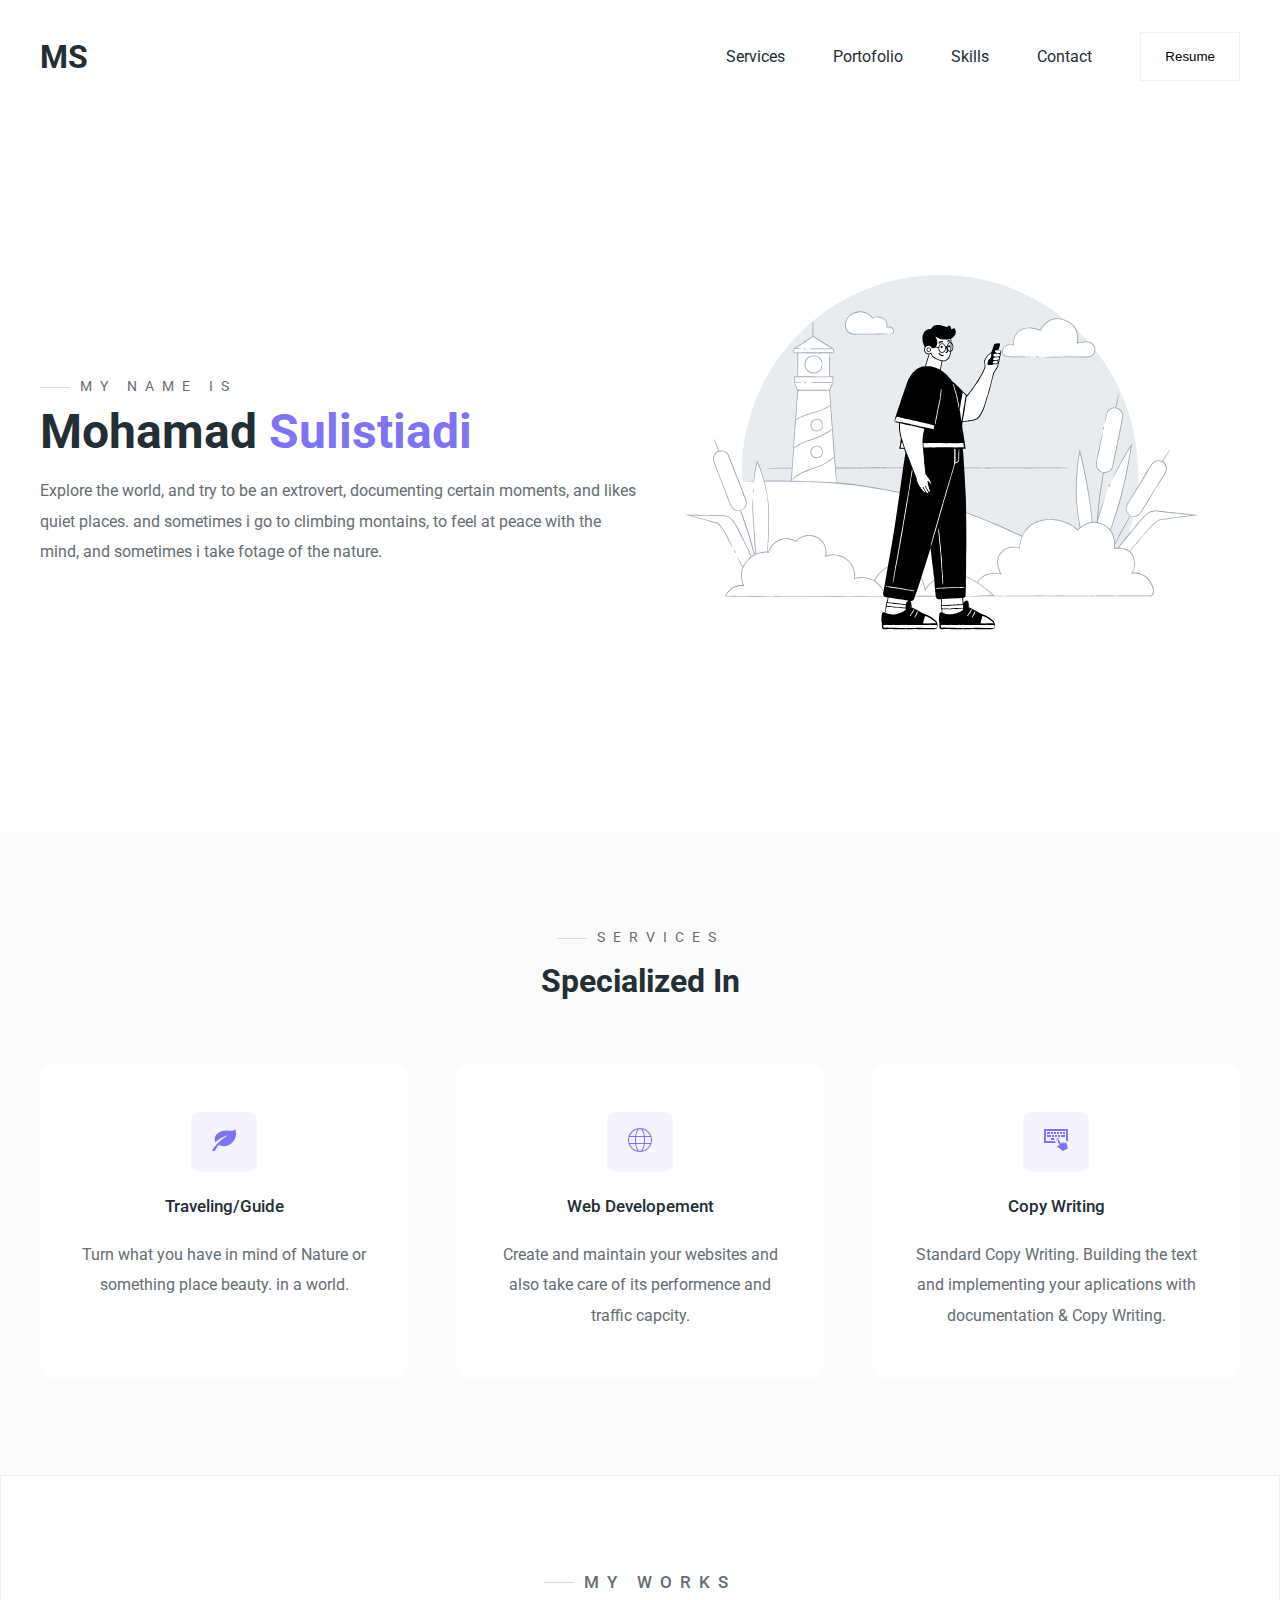
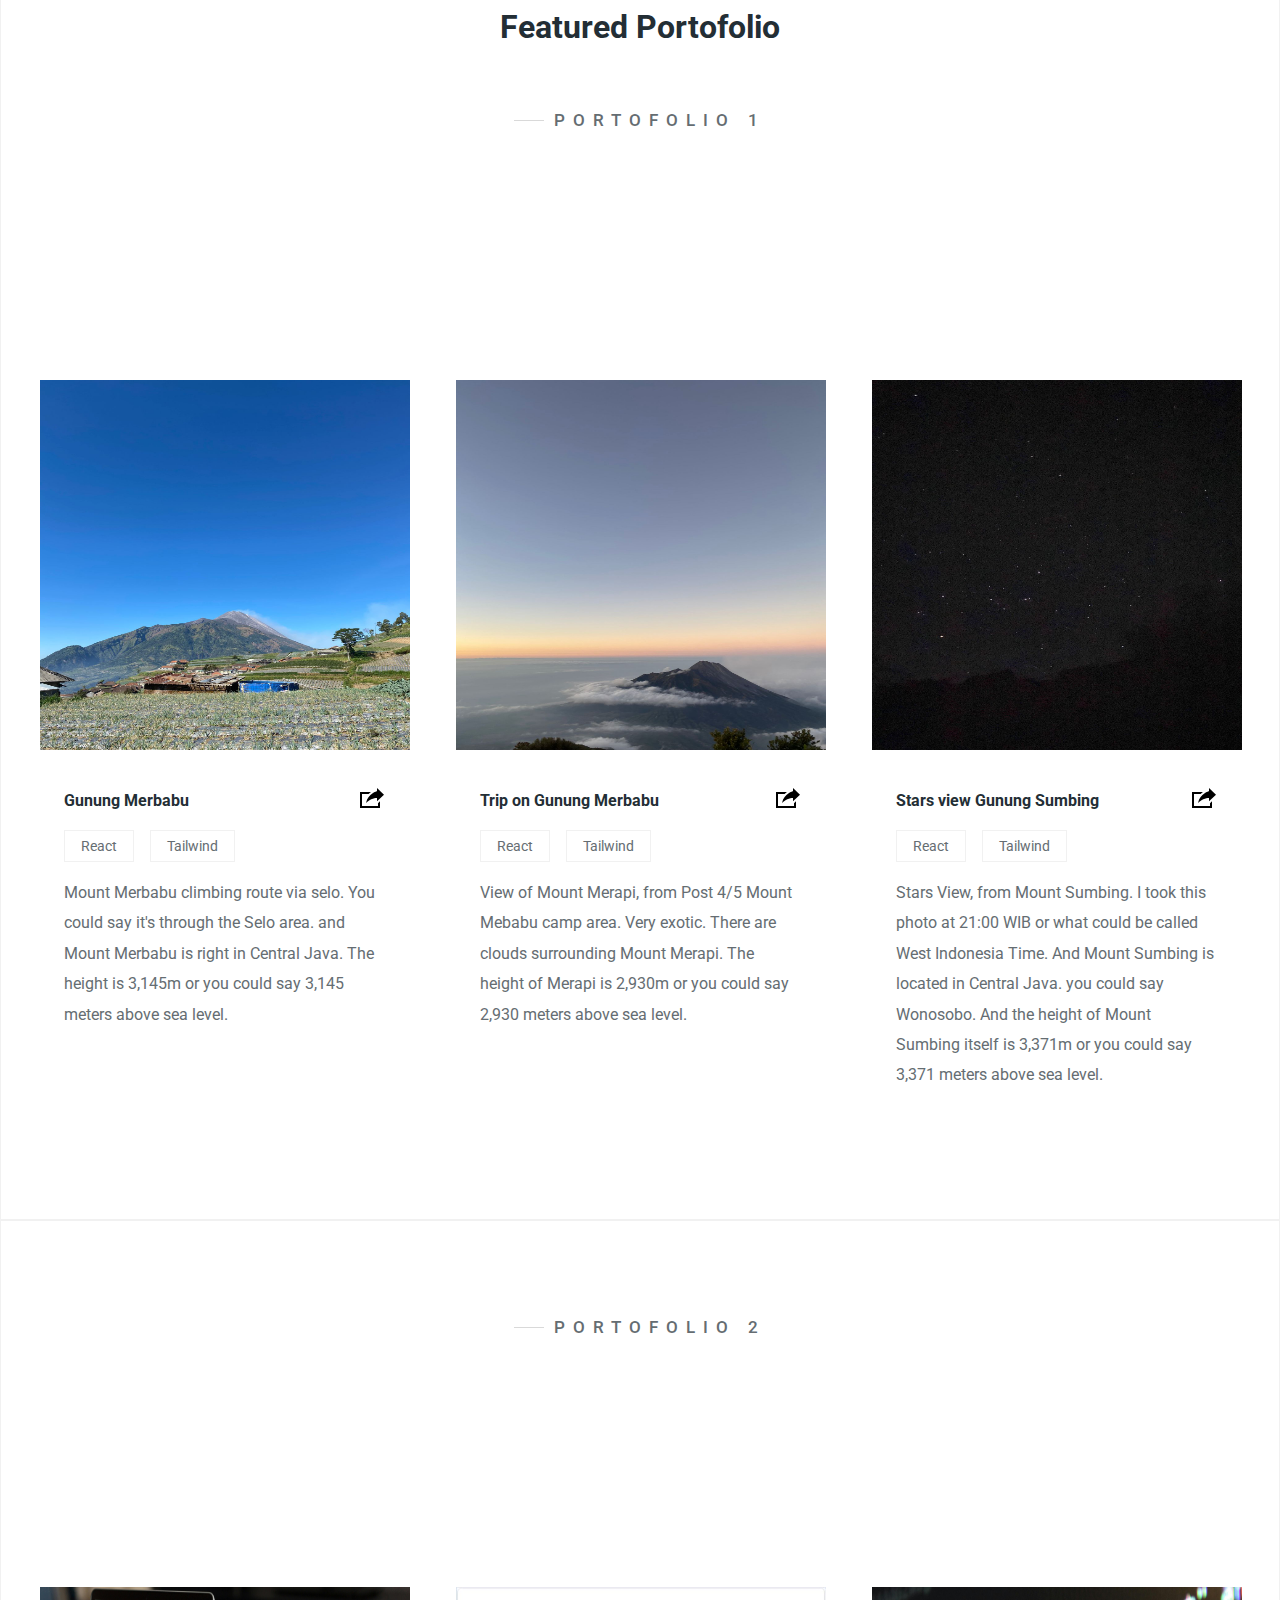
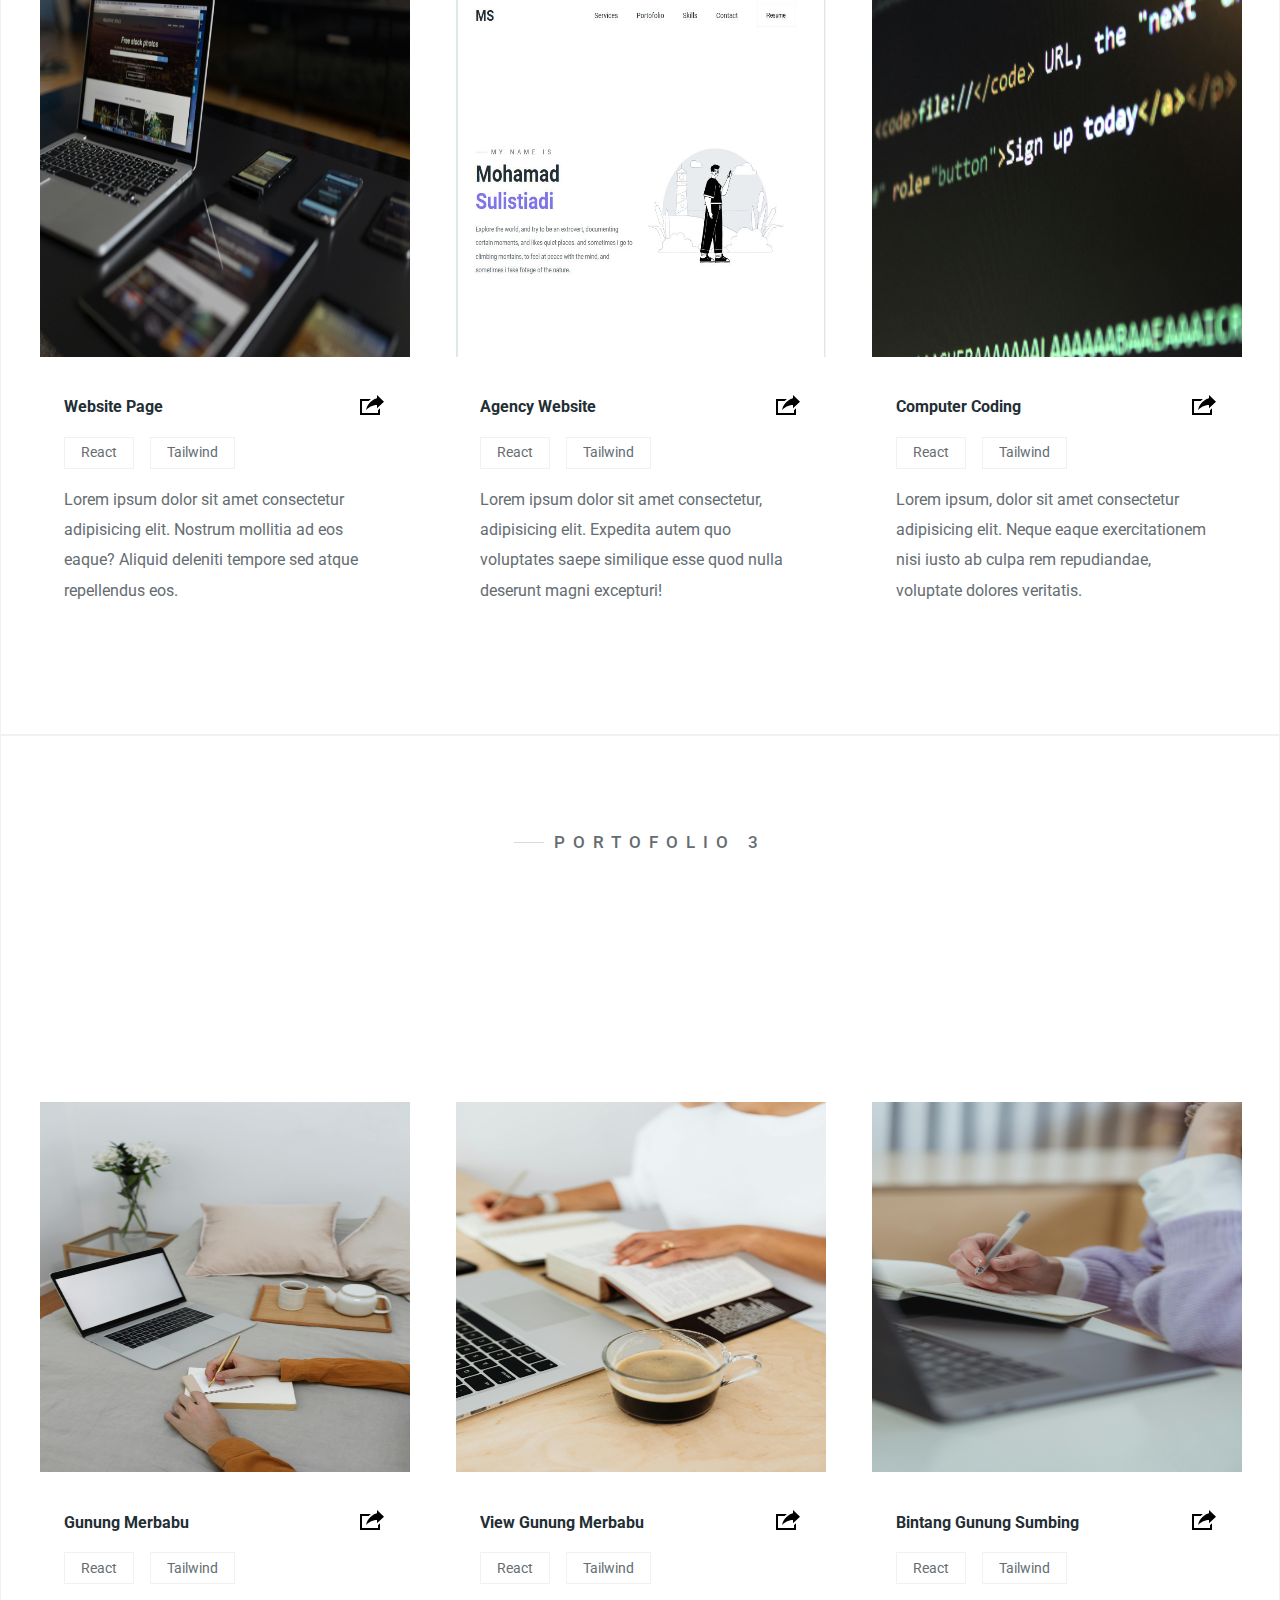
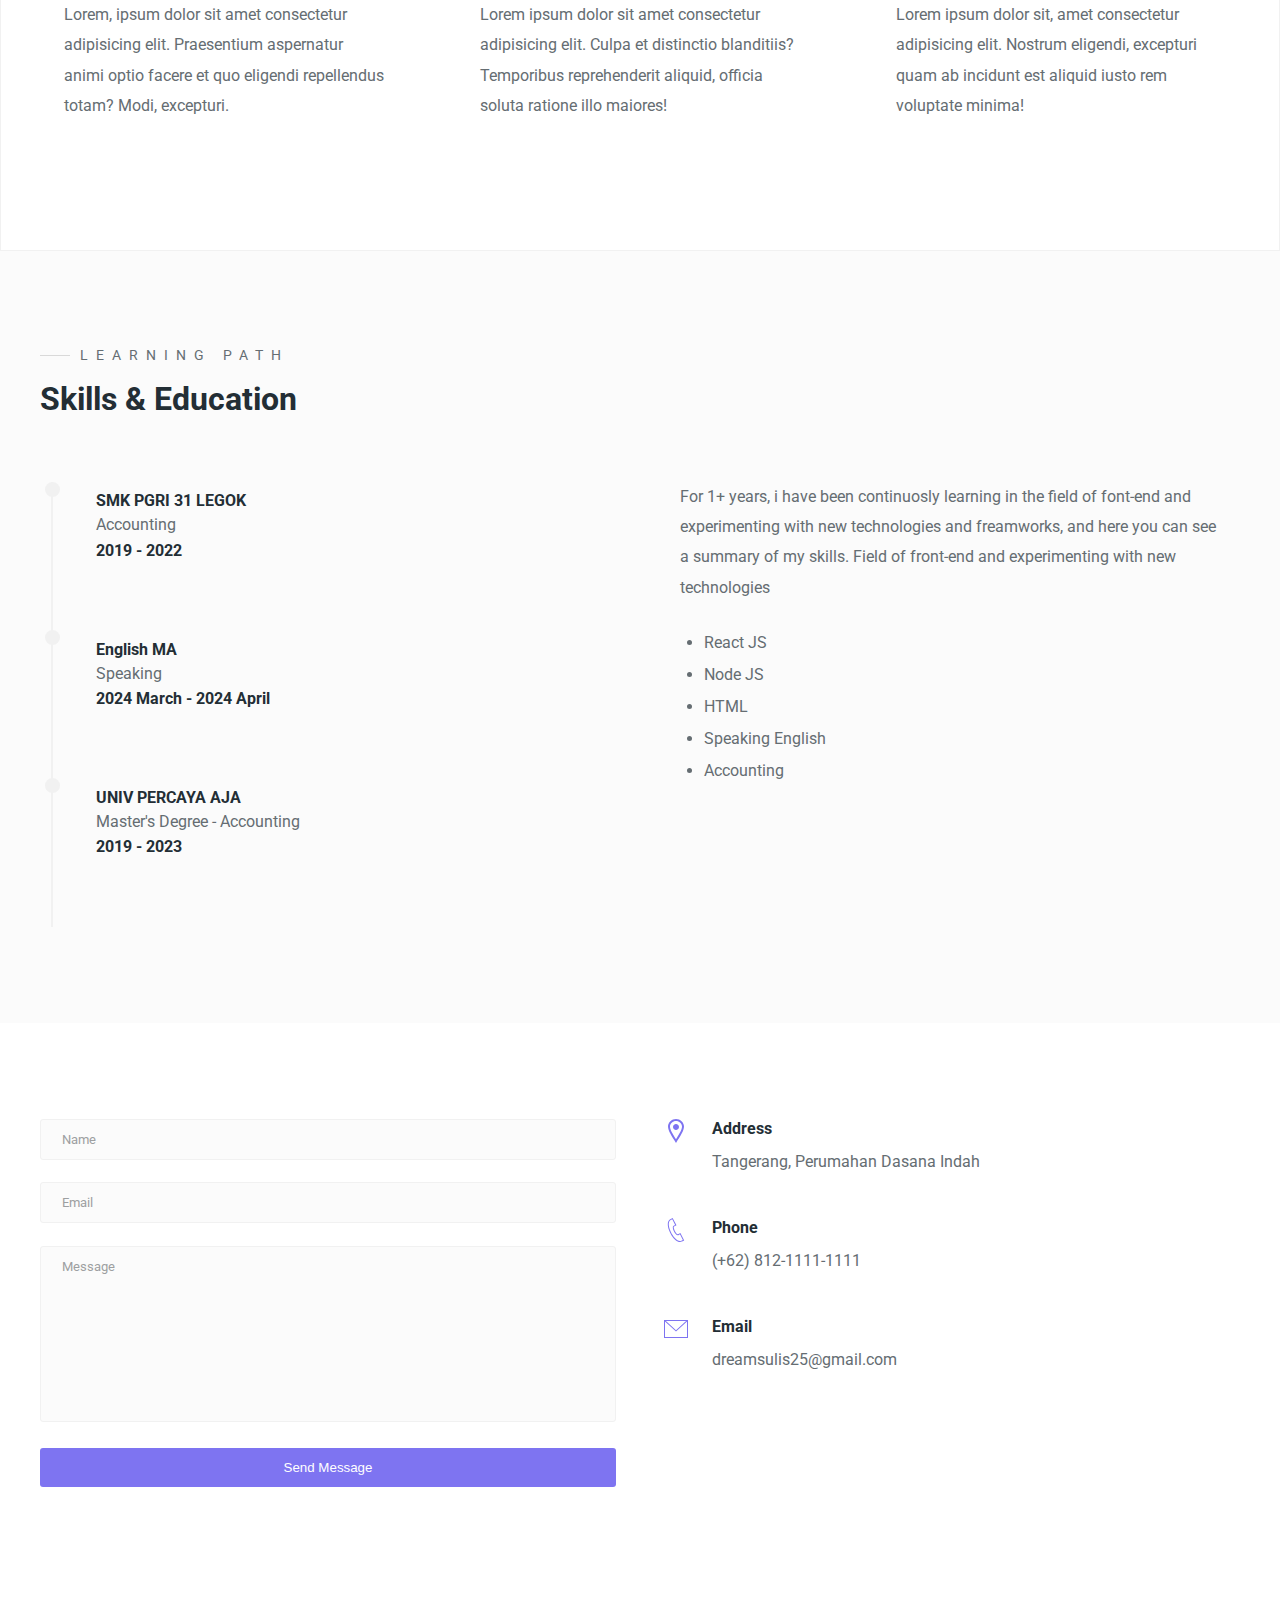
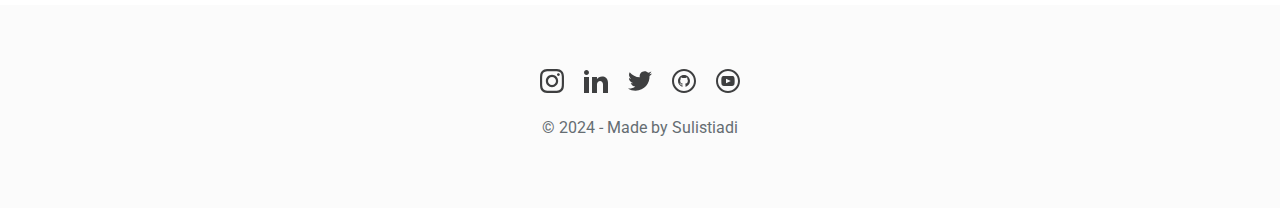
<file: index.html>
<!DOCTYPE html>
<html lang="en">
<head>
    <meta charset="UTF-8">
    <meta name="viewport" content="width=device-width, initial-scale=1.0">
    <title>Sulistiadi - Website PortoFolio</title>
    <link rel="stylesheet" href="style.css">
    <link rel="stylesheet" href="responsive.css">
</head>
<body>

    <!-- Header -->
    <header>
        <div class="main-container">
            <div class="nav">
                <div class="logo">
                    <a href="">MS</a>
            </div>

                <nav>
                    <ul>
                        <li><a href="#services">Services</a></li>
                        <li><a href="#portofolio">Portofolio</a></li>
                        <li><a href="#skills">Skills</a></li>
                        <li><a href="#contact">Contact</a></li>
                        <li>
                            <a href="" target="">
                            <button class="btn">Resume</button>
                    </a>
                 </li>
                </ul>
             </nav>
                <div class="burger">
                <div class="line-1"></div>
                <div class="line-2"></div>
                <div class="line-3"></div> 
            </div> 
            </div>
            <section id="hero">
                <div class="hero-left">
                    <h3 class="pre-tittle">My Name Is </h3>
                    <h1 class="hero-name">Mohamad <span>Sulistiadi</span></h1>
                    <p>Explore the world, and try to be an extrovert,
                        documenting certain moments, and likes quiet places. and sometimes i go to climbing montains, to feel at peace with the mind, and sometimes i take fotage of the nature.
                    </p>
                </div>
                <div class="hero-right">
                    <img src="./images/hero.svg" alt="Person Standing">
                </div>
            </section>
            </div>
    </header>
    <!-- End of Header-->
    
    <section id="services">
        <div class="services main-container">
            <h3 class="pre-tittle">Services</h3>
            <h1 class="section-tittle services-tittle">Specialized In</h1>
            
            <div class="grid-3">
                <!-- Service 1-->
                <div class="service">
                    <div class="service-icon">
                        <svg xmlns="http://www.w3.org/2000/svg" width="24" height="24" viewBox="0 0 24 24"><path d="M15.787 7.531c-5.107 2.785-12.72 9.177-15.787 15.469h2.939c.819-2.021 2.522-4.536 3.851-5.902 8.386 3.747 17.21-2.775 17.21-11.343 0-1.535-.302-3.136-.92-4.755-2.347 3.119-5.647 1.052-10.851 1.625-7.657.844-11.162 6.797-8.764 11.54 3.506-3.415 9.523-6.38 12.322-6.634z"/></svg>
                    </div>
                    <h4>Traveling/Guide</h4>
                    <p>
                        Turn what you have in mind of Nature or something place beauty. in a world.
                    </p>
                </div>
                <!-- Service 2-->
                <div class="service">
                    <div class="service-icon">
                        <svg width="24" height="24" xmlns="http://www.w3.org/2000/svg" fill-rule="evenodd" clip-rule="evenodd"><path d="M12.02 0c6.614.011 11.98 5.383 11.98 12 0 6.623-5.376 12-12 12-6.623 0-12-5.377-12-12 0-6.617 5.367-11.989 11.981-12h.039zm3.694 16h-7.427c.639 4.266 2.242 7 3.713 7 1.472 0 3.075-2.734 3.714-7m6.535 0h-5.523c-.426 2.985-1.321 5.402-2.485 6.771 3.669-.76 6.671-3.35 8.008-6.771m-14.974 0h-5.524c1.338 3.421 4.34 6.011 8.009 6.771-1.164-1.369-2.059-3.786-2.485-6.771m-.123-7h-5.736c-.331 1.166-.741 3.389 0 6h5.736c-.188-1.814-.215-3.925 0-6m8.691 0h-7.685c-.195 1.8-.225 3.927 0 6h7.685c.196-1.811.224-3.93 0-6m6.742 0h-5.736c.062.592.308 3.019 0 6h5.736c.741-2.612.331-4.835 0-6m-12.825-7.771c-3.669.76-6.671 3.35-8.009 6.771h5.524c.426-2.985 1.321-5.403 2.485-6.771m5.954 6.771c-.639-4.266-2.242-7-3.714-7-1.471 0-3.074 2.734-3.713 7h7.427zm-1.473-6.771c1.164 1.368 2.059 3.786 2.485 6.771h5.523c-1.337-3.421-4.339-6.011-8.008-6.771"/></svg>
                    </div>
                    <h4>Web Developement</h4>
                    <p>
                        Create and maintain your websites and also take care of its performence and traffic capcity.
                    </p>
                </div>
                <!-- Service 3-->
                <div class="service">
                    <div class="service-icon">
                        <svg xmlns="http://www.w3.org/2000/svg" width="24" height="24" viewBox="0 0 24 24"><path d="M13.137 10.15c.312-.146.638-.18.943-.125.649.119 1.197.646 1.276 1.37-.225-.25-.515-.405-.825-.462-.315-.056-.651-.013-.964.133-.622.292-.987.913-.889 1.584-.744-.767-.513-2.044.459-2.5zm.965 9.247c.642.355 2.649 1.328 4.766 3.603l5.132-2.407c-.876-1.866-.34-2.963-1.208-4.816-.594-1.266-1.047-1.368-1.907-1.366l.306.652c.185.393-.412.67-.594.278l-.272-.583c-.223-.473-.851-.318-1.406-.293l.372.792c.184.392-.408.671-.594.277l-.322-.686c-.227-.485-.879-.308-1.439-.271l.393.839c.185.394-.41.669-.592.278l-1.597-3.395c-.494-1.056-2.133-.332-1.62.759l2.351 5.02c-.317-.187-.892-.412-1.282-.483-1.206-.218-1.909 1.017-.487 1.802zm-7.102-13.397h2v-2h-2v2zm10 3h4v-2h-4v2zm2-3h2v-2h-2v2zm-11 3h2v-2h-2v2zm-5-5v2h3v-2h-3zm7.297 6.922c.06-.326.179-.631.323-.922h-3.62v2h3.286c-.045-.356-.055-.717.011-1.078zm-7.297-1.922h4v-2h-4v2zm7-3h2v-2h-2v2zm6 0h2v-2h-2v2zm-4.758 8.042c-.295-.304-.506-.664-.674-1.042h-8.568v-10h20v9.53c.825.19 1.465.627 2 1.366v-12.896h-24v14h12.17l-.928-.958zm-.242-5.042h2v-2h-2v2zm3 0h2v-2h-2v2zm-1-3h2v-2h-2v2z"/></svg>
                    </div>
                    <h4>Copy Writing</h4>
                    <p>
                        Standard Copy Writing. Building the text and implementing your aplications
                        with documentation & Copy Writing.
                    </p>
                </div>
            </div>
        </div>
    </section>

    <!-- Portofolio -->
    <section id="portofolio">
        <div class="portofolio main-container ">
            <h3 class="pre-tittle">My Works</h3>
            <h1 class="section-tittle services-tittle">Featured Portofolio</h1>
            <h3 class="pre-tittle">Portofolio 1</h3>

            <div class="grid-3">
                <!-- Portofolio 1 -->
                <div class="portofolio">
                    <div class="portofolio-cover">
                    </div>
                    <img src="images/sulis.png" alt="portofolio 1">
                    <div class="portofolio-info">
                        <div class="portofolio-tittle">
                            <h4>Gunung Merbabu</h4>
                            <a href="/" class="portofolio-link">
                                <svg xmlns="http://www.w3.org/2000/svg" width="24" height="24" viewBox="0 0 24 24"><path d="M6 17c2.269-9.881 11-11.667 11-11.667v-3.333l7 6.637-7 6.696v-3.333s-6.17-.171-11 5zm12 .145v2.855h-16v-12h6.598c.768-.787 1.561-1.449 2.339-2h-10.937v16h20v-6.769l-2 1.914z"/></svg>
                            </a>
                        </div>

                        <div class="portofolio-tags">
                            <div>React</div>
                            <div>Tailwind</div>
                        </div>

                        <p>Mount Merbabu climbing route via selo. You could say it's through the Selo area. and Mount Merbabu is right in Central Java. The height is 3,145m or you could say 3,145 meters above sea level.</p>

                    </div>
                </div>
                
                <!-- Portofolio 2 -->
                <div class="portofolio">
                    <div class="portofolio-cover">
                    </div>
                    <img src="images/sulis1.png" alt="portofolio 2">
                    <div class="portofolio-info">
                        <div class="portofolio-tittle">
                            <h4>Trip on Gunung Merbabu</h4>
                            <a href="/" class="portofolio-link">
                                <svg xmlns="http://www.w3.org/2000/svg" width="24" height="24" viewBox="0 0 24 24"><path d="M6 17c2.269-9.881 11-11.667 11-11.667v-3.333l7 6.637-7 6.696v-3.333s-6.17-.171-11 5zm12 .145v2.855h-16v-12h6.598c.768-.787 1.561-1.449 2.339-2h-10.937v16h20v-6.769l-2 1.914z"/></svg>
                            </a>
                        </div>

                        <div class="portofolio-tags">
                            <div>React</div>
                            <div>Tailwind</div>
                        </div>

                        <p>View of Mount Merapi, from Post 4/5 Mount Mebabu camp area. Very exotic. There are clouds surrounding Mount Merapi. The height of Merapi is 2,930m or you could say 2,930 meters above sea level.</p>

                    </div>
                </div>

                <!-- Portofolio 3 -->
                <div class="portofolio">
                    <div class="portofolio-cover">
                    </div>
                    <img src="images/sulis2.png" alt="portofolio 3">
                    <div class="portofolio-info">
                        <div class="portofolio-tittle">
                            <h4>Stars view Gunung Sumbing</h4>
                            <a href="/" class="portofolio-link">
                                <svg xmlns="http://www.w3.org/2000/svg" width="24" height="24" viewBox="0 0 24 24"><path d="M6 17c2.269-9.881 11-11.667 11-11.667v-3.333l7 6.637-7 6.696v-3.333s-6.17-.171-11 5zm12 .145v2.855h-16v-12h6.598c.768-.787 1.561-1.449 2.339-2h-10.937v16h20v-6.769l-2 1.914z"/></svg>
                            </a>
                        </div>

                        <div class="portofolio-tags">
                            <div>React</div>
                            <div>Tailwind</div>
                        </div>

                        <p>Stars View, from Mount Sumbing. I took this photo at 21:00 WIB or what could be called West Indonesia Time. And Mount Sumbing is located in Central Java. you could say Wonosobo. And the height of Mount Sumbing itself is 3,371m or you could say 3,371 meters above sea level.</p>

                    </div>
                </div>
            </div>
        </div>
    </section>

    <!-- End of Portofolio -->

    <!-- Portofolio Bagian 2 -->
    <section id="portofolio">
        <div class="portofolio main-container ">
            <h3 class="pre-tittle">Portofolio 2</h3>

            <div class="grid-3">
                <!-- Portofolio 1 -->
                <div class="portofolio">
                    <div class="portofolio-cover">
                    </div>
                    <img src="images/sulisa.png" alt="portofolio 1">
                    <div class="portofolio-info">
                        <div class="portofolio-tittle">
                            <h4>Website Page</h4>
                            <a href="/" class="portofolio-link">
                                <svg xmlns="http://www.w3.org/2000/svg" width="24" height="24" viewBox="0 0 24 24"><path d="M6 17c2.269-9.881 11-11.667 11-11.667v-3.333l7 6.637-7 6.696v-3.333s-6.17-.171-11 5zm12 .145v2.855h-16v-12h6.598c.768-.787 1.561-1.449 2.339-2h-10.937v16h20v-6.769l-2 1.914z"/></svg>
                            </a>
                        </div>

                        <div class="portofolio-tags">
                            <div>React</div>
                            <div>Tailwind</div>
                        </div>

                        <p>Lorem ipsum dolor sit amet consectetur adipisicing elit. Nostrum mollitia ad eos eaque? Aliquid deleniti tempore sed atque repellendus eos.</p>

                    </div>
                </div>
                
                <!-- Portofolio 2 -->
                <div class="portofolio">
                    <div class="portofolio-cover">
                    </div>
                    <img src="images/sulisa1.png" alt="portofolio 2">
                    <div class="portofolio-info">
                        <div class="portofolio-tittle">
                            <h4>Agency Website</h4>
                            <a href="/" class="portofolio-link">
                                <svg xmlns="http://www.w3.org/2000/svg" width="24" height="24" viewBox="0 0 24 24"><path d="M6 17c2.269-9.881 11-11.667 11-11.667v-3.333l7 6.637-7 6.696v-3.333s-6.17-.171-11 5zm12 .145v2.855h-16v-12h6.598c.768-.787 1.561-1.449 2.339-2h-10.937v16h20v-6.769l-2 1.914z"/></svg>
                            </a>
                        </div>

                        <div class="portofolio-tags">
                            <div>React</div>
                            <div>Tailwind</div>
                        </div>

                        <p>Lorem ipsum dolor sit amet consectetur, adipisicing elit. Expedita autem quo voluptates saepe similique esse quod nulla deserunt magni excepturi!</p>

                    </div>
                </div>

                <!-- Portofolio 3 -->
                <div class="portofolio">
                    <div class="portofolio-cover">
                    </div>
                    <img src="images/sulisa2.png" alt="portofolio 3">
                    <div class="portofolio-info">
                        <div class="portofolio-tittle">
                            <h4>Computer Coding</h4>
                            <a href="/" class="portofolio-link">
                                <svg xmlns="http://www.w3.org/2000/svg" width="24" height="24" viewBox="0 0 24 24"><path d="M6 17c2.269-9.881 11-11.667 11-11.667v-3.333l7 6.637-7 6.696v-3.333s-6.17-.171-11 5zm12 .145v2.855h-16v-12h6.598c.768-.787 1.561-1.449 2.339-2h-10.937v16h20v-6.769l-2 1.914z"/></svg>
                            </a>
                        </div>

                        <div class="portofolio-tags">
                            <div>React</div>
                            <div>Tailwind</div>
                        </div>

                        <p>Lorem ipsum, dolor sit amet consectetur adipisicing elit. Neque eaque exercitationem nisi iusto ab culpa rem repudiandae, voluptate dolores veritatis.</p>

                    </div>
                </div>
            </div>
        </div>
    </section>
    <!-- End of Portofolio Bagian 2 -->

    <!-- Portofolio Bagian 3 -->
    <section id="portofolio">
        <div class="portofolio main-container ">
            <h3 class="pre-tittle">Portofolio 3</h3>

            <div class="grid-3">
                <!-- Portofolio 1 -->
                <div class="portofolio">
                    <div class="portofolio-cover">
                    </div>
                    <img src="images/sulisb.png" alt="portofolio 1">
                    <div class="portofolio-info">
                        <div class="portofolio-tittle">
                            <h4>Gunung Merbabu</h4>
                            <a href="/" class="portofolio-link">
                                <svg xmlns="http://www.w3.org/2000/svg" width="24" height="24" viewBox="0 0 24 24"><path d="M6 17c2.269-9.881 11-11.667 11-11.667v-3.333l7 6.637-7 6.696v-3.333s-6.17-.171-11 5zm12 .145v2.855h-16v-12h6.598c.768-.787 1.561-1.449 2.339-2h-10.937v16h20v-6.769l-2 1.914z"/></svg>
                            </a>
                        </div>

                        <div class="portofolio-tags">
                            <div>React</div>
                            <div>Tailwind</div>
                        </div>

                        <p>Lorem, ipsum dolor sit amet consectetur adipisicing elit. Praesentium aspernatur animi optio facere et quo eligendi repellendus totam? Modi, excepturi.</p>

                    </div>
                </div>
                
                <!-- Portofolio 2 -->
                <div class="portofolio">
                    <div class="portofolio-cover">
                    </div>
                    <img src="images/sulisb1.png" alt="portofolio 2">
                    <div class="portofolio-info">
                        <div class="portofolio-tittle">
                            <h4>View Gunung Merbabu</h4>
                            <a href="/" class="portofolio-link">
                                <svg xmlns="http://www.w3.org/2000/svg" width="24" height="24" viewBox="0 0 24 24"><path d="M6 17c2.269-9.881 11-11.667 11-11.667v-3.333l7 6.637-7 6.696v-3.333s-6.17-.171-11 5zm12 .145v2.855h-16v-12h6.598c.768-.787 1.561-1.449 2.339-2h-10.937v16h20v-6.769l-2 1.914z"/></svg>
                            </a>
                        </div>

                        <div class="portofolio-tags">
                            <div>React</div>
                            <div>Tailwind</div>
                        </div>

                        <p>Lorem ipsum dolor sit amet consectetur adipisicing elit. Culpa et distinctio blanditiis? Temporibus reprehenderit aliquid, officia soluta ratione illo maiores!</p>

                    </div>
                </div>

                <!-- Portofolio 3 -->
                <div class="portofolio">
                    <div class="portofolio-cover">
                    </div>
                    <img src="images/sulisb2.png" alt="portofolio 3">
                    <div class="portofolio-info">
                        <div class="portofolio-tittle">
                            <h4>Bintang Gunung Sumbing</h4>
                            <a href="/" class="portofolio-link">
                                <svg xmlns="http://www.w3.org/2000/svg" width="24" height="24" viewBox="0 0 24 24"><path d="M6 17c2.269-9.881 11-11.667 11-11.667v-3.333l7 6.637-7 6.696v-3.333s-6.17-.171-11 5zm12 .145v2.855h-16v-12h6.598c.768-.787 1.561-1.449 2.339-2h-10.937v16h20v-6.769l-2 1.914z"/></svg>
                            </a>
                        </div>

                        <div class="portofolio-tags">
                            <div>React</div>
                            <div>Tailwind</div>
                        </div>

                        <p>Lorem ipsum dolor sit, amet consectetur adipisicing elit. Nostrum eligendi, excepturi quam ab incidunt est aliquid iusto rem voluptate minima!</p>

                    </div>
                </div>
            </div>
        </div>
    </section>
    <!-- End of Portofolio Bagian 3 -->

    <!-- Skill & Education -->
        <section id="skills">
            <div class="skills main-container">
                <h3 class="pre-tittle">Learning Path</h3>
                <h1 class="section-tittle">Skills & Education</h1>

                <div class="skills-grid">
                    <div class="skills-left">
                        <!-- Education 1-->
                        <div class="education">
                            <div class="line">
                                <div></div>
                        </div>
                        <div class="education-info">
                        <h4 class="education-tittle">SMK PGRI 31 LEGOK</h4>
                        <p>Accounting</p>
                        <h4 class="education-years">2019 - 2022</h4>
                        </div>
                        </div>
                        <!-- Education 2-->
                        <div class="education">
                            <div class="line">
                                <div></div>
                        </div>
                        <div class="education-info">
                        <h4 class="education-tittle">English MA</h4>
                        <p>Speaking</p>
                        <h4 class="education-years">2024 March - 2024 April</h4>
                        </div>
                        </div>
                        <!-- Education 3 -->
                        <div class="education">
                            <div class="line">
                                <div></div>
                        </div>
                        <div class="education-info">
                        <h4 class="education-tittle">UNIV PERCAYA AJA</h4>
                        <p>Master's Degree - Accounting</p>
                        <h4 class="education-years">2019 - 2023</h4>
                        </div>
                        </div>
                    </div>
                    <div class="skills-right">
                        <p>For 1+ years, i have been continuosly learning in the field of
                        font-end and experimenting with new technologies and freamworks,
                        and here you can see a summary of my skills. Field of front-end
                        and experimenting with new technologies
                    </p>
                    <div class="skills-list">
                        <ul>
                            <li>React JS</li>
                            <li>Node JS</li>
                            <li>HTML</li>
                            <li>Speaking English</li>
                            <li>Accounting</li>
                        </ul>

                        <ul>
                            <!--<li>Traveling/Guide</li>
                            <li>Take Footage - of nature or something memory in the place</li>
                            <li>Speaking English</li>
                            <li>Makan</li>
                            <li>Ngepush ML</li> -->
                        </ul>
                    </div>
                </div>
            </div>
        </section>

    <!-- End of skill & Education-->

    <!-- Contact -->
    <section id="contact">
        <div class="contact main-container">
            <div class="contact-left">
                <form class="contact-form" action="https://formspree.io/f/xyyrbgye" method="POST">
                    <div>
                        <input type="text" placeholder="Name" name="name">
                    </div>
                    <div>
                        <input type="email" placeholder="Email" name="email">
                    </div>
                    <div>
                    <textarea name="message" name="message" placeholder="Message" cols="30" rows="10"></textarea>
                    </div>
                    <div>
                        <button class="btn-submit">Send Message</button>
                    </div>
                </form>
            </div>
                <div class="contact-right">
                    <!-- Contact item 1-->
                    <div class="contact-item">
                        <div class="contact-item-icon">
                            <svg xmlns="http://www.w3.org/2000/svg" width="24" height="24" viewBox="0 0 24 24"><path d="M12 2c3.196 0 6 2.618 6 5.602 0 3.093-2.493 7.132-6 12.661-3.507-5.529-6-9.568-6-12.661 0-2.984 2.804-5.602 6-5.602m0-2c-4.198 0-8 3.403-8 7.602 0 4.198 3.469 9.21 8 16.398 4.531-7.188 8-12.2 8-16.398 0-4.199-3.801-7.602-8-7.602zm0 11c-1.657 0-3-1.343-3-3s1.343-3 3-3 3 1.343 3 3-1.343 3-3 3z"/></svg>
                        </div>
                    <div class="contact-item-detail">
                        <h4>Address</h4>
                        <p>Tangerang, Perumahan Dasana Indah</p>
                    </div>
                    </div>
                    <!-- Contact item 2 -->
                    <div class="contact-item">
                        <div class="contact-item-icon">
                            <svg width="24" height="24" xmlns="http://www.w3.org/2000/svg" fill-rule="evenodd" clip-rule="evenodd"><path d="M8.26 1.289l-1.564.772c-5.793 3.02 2.798 20.944 9.31 20.944.46 0 .904-.094 1.317-.284l1.542-.755-2.898-5.594-1.54.754c-.181.087-.384.134-.597.134-2.561 0-6.841-8.204-4.241-9.596l1.546-.763-2.875-5.612zm7.746 22.711c-5.68 0-12.221-11.114-12.221-17.832 0-2.419.833-4.146 2.457-4.992l2.382-1.176 3.857 7.347-2.437 1.201c-1.439.772 2.409 8.424 3.956 7.68l2.399-1.179 3.816 7.36s-2.36 1.162-2.476 1.215c-.547.251-1.129.376-1.733.376"/></svg>
                        </div>
                    <div class="contact-item-detail">
                        <h4>Phone</h4>
                        <p>(+62) 812-1111-1111</p>
                    </div>
                    </div>
                    <!-- Contact item 3 -->
                    <div class="contact-item">
                        <div class="contact-item-icon">
                            <svg width="24" height="24" xmlns="http://www.w3.org/2000/svg" fill-rule="evenodd" clip-rule="evenodd"><path d="M24 21h-24v-18h24v18zm-23-16.477v15.477h22v-15.477l-10.999 10-11.001-10zm21.089-.523h-20.176l10.088 9.171 10.088-9.171z"/></svg>
                        </div>
                    <div class="contact-item-detail">
                        <h4>Email</h4>
                        <p>dreamsulis25@gmail.com</p>
                    </div>
                    </div>
                </div>
            </div>
    </section>

    <!-- End of Contact-->

    <!-- Footer -->
        <footer>
            <div class="footer-icons">
                <a href="https://www.instagram.com/sulistiadi_/">
                    <svg xmlns="http://www.w3.org/2000/svg" width="24" height="24" viewBox="0 0 24 24"><path d="M12 2.163c3.204 0 3.584.012 4.85.07 3.252.148 4.771 1.691 4.919 4.919.058 1.265.069 1.645.069 4.849 0 3.205-.012 3.584-.069 4.849-.149 3.225-1.664 4.771-4.919 4.919-1.266.058-1.644.07-4.85.07-3.204 0-3.584-.012-4.849-.07-3.26-.149-4.771-1.699-4.919-4.92-.058-1.265-.07-1.644-.07-4.849 0-3.204.013-3.583.07-4.849.149-3.227 1.664-4.771 4.919-4.919 1.266-.057 1.645-.069 4.849-.069zm0-2.163c-3.259 0-3.667.014-4.947.072-4.358.2-6.78 2.618-6.98 6.98-.059 1.281-.073 1.689-.073 4.948 0 3.259.014 3.668.072 4.948.2 4.358 2.618 6.78 6.98 6.98 1.281.058 1.689.072 4.948.072 3.259 0 3.668-.014 4.948-.072 4.354-.2 6.782-2.618 6.979-6.98.059-1.28.073-1.689.073-4.948 0-3.259-.014-3.667-.072-4.947-.196-4.354-2.617-6.78-6.979-6.98-1.281-.059-1.69-.073-4.949-.073zm0 5.838c-3.403 0-6.162 2.759-6.162 6.162s2.759 6.163 6.162 6.163 6.162-2.759 6.162-6.163c0-3.403-2.759-6.162-6.162-6.162zm0 10.162c-2.209 0-4-1.79-4-4 0-2.209 1.791-4 4-4s4 1.791 4 4c0 2.21-1.791 4-4 4zm6.406-11.845c-.796 0-1.441.645-1.441 1.44s.645 1.44 1.441 1.44c.795 0 1.439-.645 1.439-1.44s-.644-1.44-1.439-1.44z"/></svg>
                </a>
                <a href="https://www.linkedin.com/in/msulistiadi/">
                    <svg xmlns="http://www.w3.org/2000/svg" width="24" height="24" viewBox="0 0 24 24"><path d="M4.98 3.5c0 1.381-1.11 2.5-2.48 2.5s-2.48-1.119-2.48-2.5c0-1.38 1.11-2.5 2.48-2.5s2.48 1.12 2.48 2.5zm.02 4.5h-5v16h5v-16zm7.982 0h-4.968v16h4.969v-8.399c0-4.67 6.029-5.052 6.029 0v8.399h4.988v-10.131c0-7.88-8.922-7.593-11.018-3.714v-2.155z"/></svg>
                </a>
                <a href="">
                    <svg xmlns="http://www.w3.org/2000/svg" width="24" height="24" viewBox="0 0 24 24"><path d="M24 4.557c-.883.392-1.832.656-2.828.775 1.017-.609 1.798-1.574 2.165-2.724-.951.564-2.005.974-3.127 1.195-.897-.957-2.178-1.555-3.594-1.555-3.179 0-5.515 2.966-4.797 6.045-4.091-.205-7.719-2.165-10.148-5.144-1.29 2.213-.669 5.108 1.523 6.574-.806-.026-1.566-.247-2.229-.616-.054 2.281 1.581 4.415 3.949 4.89-.693.188-1.452.232-2.224.084.626 1.956 2.444 3.379 4.6 3.419-2.07 1.623-4.678 2.348-7.29 2.04 2.179 1.397 4.768 2.212 7.548 2.212 9.142 0 14.307-7.721 13.995-14.646.962-.695 1.797-1.562 2.457-2.549z"/></svg>
                </a>
                <a href="https://github.com/SulistiadiA">
                    <svg xmlns="http://www.w3.org/2000/svg" width="24" height="24" viewBox="0 0 24 24"><path d="M12 2c5.514 0 10 4.486 10 10s-4.486 10-10 10-10-4.486-10-10 4.486-10 10-10zm0-2c-6.627 0-12 5.373-12 12s5.373 12 12 12 12-5.373 12-12-5.373-12-12-12zm0 6c-3.313 0-6 2.686-6 6 0 2.651 1.719 4.9 4.104 5.693.3.056.396-.13.396-.289v-1.117c-1.669.363-2.017-.707-2.017-.707-.272-.693-.666-.878-.666-.878-.544-.373.041-.365.041-.365.603.042.92.619.92.619.535.917 1.403.652 1.746.499.054-.388.209-.652.381-.802-1.333-.152-2.733-.667-2.733-2.965 0-.655.234-1.19.618-1.61-.062-.153-.268-.764.058-1.59 0 0 .504-.161 1.65.615.479-.133.992-.199 1.502-.202.51.002 1.023.069 1.503.202 1.146-.776 1.648-.615 1.648-.615.327.826.121 1.437.06 1.588.385.42.617.955.617 1.61 0 2.305-1.404 2.812-2.74 2.96.216.186.412.551.412 1.111v1.646c0 .16.096.347.4.288 2.383-.793 4.1-3.041 4.1-5.691 0-3.314-2.687-6-6-6z"/></svg>
                </a>
                <a href="https://www.youtube.com/@SulistiadiChannels">
                    <svg xmlns="http://www.w3.org/2000/svg" width="24" height="24" viewBox="0 0 24 24"><path d="M16.23 7.102c-2.002-.136-6.462-.135-8.461 0-2.165.148-2.419 1.456-2.436 4.898.017 3.436.27 4.75 2.437 4.898 1.999.135 6.459.136 8.461 0 2.165-.148 2.42-1.457 2.437-4.898-.018-3.436-.271-4.75-2.438-4.898zm-6.23 7.12v-4.444l4.778 2.218-4.778 2.226zm2-12.222c5.514 0 10 4.486 10 10s-4.486 10-10 10-10-4.486-10-10 4.486-10 10-10zm0-2c-6.627 0-12 5.373-12 12s5.373 12 12 12 12-5.373 12-12-5.373-12-12-12z"/></svg>
                </a>
            </div>
            <p>&#169; 2024 - Made by Sulistiadi</p>
        </footer>

    <!-- Footer End -->

    <script src="scripts/main.js"></script>
  </body>
</html>
</file>
<file: style.css>
@import url('https://fonts.googleapis.com/css2?family=Roboto:ital,wght@0,100;0,300;0,400;0,500;0,700;0,900;1,100;1,300;1,400;1,500;1,700;1,900&display=swap');

:root {
    --primaryTextColor: #232e35;
    --secondaryTextColor: #656d72;

    --borderColor: #f1f1f1;
    --lineColor: #d9d9d9;

    --primaryBackgroundColor: #fff;
    --seconddaryBackgroundColor: #fbfbfb;
    --thirdBackgroundColor: #f5f3fe;

    --primaryIconColor: #7e74f1;
    --primaryIconColorHover: #5d51e8;

    --sectionPadding: 6rem 0;
    --itemBorderRadius: 0.7rem;

}

* {
    margin: 0;
    padding: 0;
    box-sizing: border-box;
}

body {
    font-family: "Roboto", sans-serif;
}

h1,h2,h3,h4,h5,h6, strong {
    color: var(--primaryTextColor);
}

p {
    font-size: 1rem; /* 16px */
    line-height: 1.9rem;
}

p, span, label, input, textarea, li {
    color: var(--secondaryTextColor)
}

a {
    text-decoration: none;
}

.main-container {
    width: 1200px;
    margin: 0 auto;
}

@media screen and (max-width: 1200px) {
    .main-container {
        width: 90%;
    }
}

/* Button */
.btn {
    padding: 1rem 1.5rem;
    background: white;
    border: 1.5px solid var(--borderColor);
    cursor: pointer;
    transition: 0.2 ease-in-out;
}

.btn:hover {
    box-shadow: rgba(0, 0, 0, 0.04) 0px 3px 5px;
}

/* Tittles */
.section-tittle {
    margin: 1rem 0 4rem;
    font-size: 2rem;
}

.pre-tittle {
    text-transform: uppercase;
    letter-spacing: .5rem;
    color: var(--secondaryTextColor);
    position: relative;
    padding-left: 40px;
    width: fit-content;
    font-weight: 400;
    font-size: .9rem;
}

.pre-tittle:before {
    content: "";
    width: 30px;
    height: 1px;
    background: var(--lineColor);
    position: absolute;
    display: block;
    left: 0;
    top: 50%;
}
/* Layout */
.grid-3 {
    display: grid;
    grid-template-columns: repeat(auto-fit, minmax(250px, 1fr));
    gap: 3rem;
}

/* Logo and Navigation Menu */

.nav {
    display: flex;
    justify-content: space-between;
    padding: 2rem 0;
}

.nav ul {
    list-style: none;
    display: flex;
    gap: 3rem;
}

.logo {
    display: flex;
    align-items: center;
    font-weight: 700;
    font-size: 2rem;
}

.logo a {
    color: var(--primaryTextColor);
}

nav ul li {
    display: flex;
    align-items: center;
}

nav ul li a {
    color: var(--primaryTextColor)
}

.burger div {
    width: 25px;
    height: 2px;
    background-color: #000;
    margin: 7px;
    transition: all 0.3s;
    z-index: 99;
}

.burger {
    display: none; 
    z-index: 99;
    position: fixed;
    top: 33px;
    right: 35px;
}

/* Hero Section */
#hero {
    height: 720px;
    display: grid;
    grid-template-columns: 1fr 1fr;
    align-items: center;
}

.hero-name {
    font-size: 3rem;
    font-weight: 700;
    margin: 0.5rem 0 1rem;
}

.hero-name span {
    color: var(--primaryIconColor);
}

.hero-right img {
    width: 90%;
}

.hero-right {
    display: flex;
    justify-content: center;
}

/* Services Section */

#services {
    background-color: var(--seconddaryBackgroundColor);
    padding: var(--sectionPadding);
}

.services .pre-tittle {
    margin: 0 auto;
}

.services-tittle {
    text-align: center;
}

.service {
    padding: 3rem 2rem;
    text-align: center;
    background: var(--primaryBackgroundColor);
    border-radius: var(--itemBorderRadius);
}

.service h4 {
    margin: 1.5rem 0;
    font-weight: 500;
    font-size: 1.05rem;
}

.service-icon {
    background: var(--thirdBackgroundColor);
    width: fit-content;
    margin: 0 auto;
    padding: 1rem 1.3rem;
    border-radius: 0.5rem;
}

.service-icon svg {
    fill: var(--primaryIconColor);
}

/* Portofolio section */
#portofolio {
    padding: var(--sectionPadding);
    border: 1px solid var(--borderColor);
}

.portofolio {
    border-radius: var(--itemBorderRadius);
    
}

.portofolio-cover {
    height: 250px;
}

.portofolio-cover img {
    width: 100%;
    height: 100%;
    object-fit: cover;
}

.portofolio img {
    height: 370px;
    width: 370px;
    margin: 0;
    margin-top: 1;
    
}

.portofolio-info {
    padding: 2rem 1.5rem;
}

.portofolio-tittle {
    display: flex;
    justify-content: space-between;
    align-items: center;
    gap: 1rem;
}

.portofolio h3 {
    font-weight: 500;
    font-size: 1.05rem;
}

.portofolio-tittle a svg:hover {
    fill: var(--primaryIconColor);
}

.portofolio-tittle a svg {
    transition: 0.2s ease-in-out;
}

.portofolio-tags {
    display: flex;
    gap: 1rem;
    margin: 1rem 0;
}

.portofolio-tags div {
    font-size: .9rem;
    border: 1px solid var(--borderColor);
    padding: .4rem 1rem;
    color: var(--secondaryTextColor);
}

#portofolio .pre-tittle {
    margin: 0 auto;
}


/* Skills & Education */
#skills {
    padding: var(--sectionPadding);
    background: var(--seconddaryBackgroundColor);
}

.skills-grid {
    display: grid;
    grid-template-columns: repeat(auto-fit, minmax(350px, 1fr));
    gap: 3rem;
}

.education {
    display: flex;
    gap: 2rem;
}

.education .line {
    padding: 0 0.7rem;
}

.education .line div {
    width: 2px;
    height: 100%;
    background: var(--borderColor);
    position: relative;
}

.education-info {
    margin: 0.6rem 0 1.4rem;
}

.education-years {
    margin-bottom: 3rem;
}

/* The dot on the line */
.education .line div:before {
    content: "";
    width: 15px;
    height: 15px;
    background: var(--borderColor);
    border-radius: 50%;
    position: absolute;
    left: -6px;
}

.skills-list {
    display: grid;
    grid-template-columns: 1fr 1fr;
    margin: 1.5rem;
}

.skills-right {
    line-height: 2rem;
    padding: 0 1rem;
}

/* Contact Section */
#contact {
    padding: var(--sectionPadding);
}

.contact {
    display: grid;
    grid-template-columns: repeat(auto-fit, minmax(350px, 1fr));
    gap: 3rem;
}

.contact-form div {
    margin-bottom: 1.4rem;
}

.contact-form input, 
.contact-form textarea {
    width: 100%;
    padding: 0.75rem 1.3rem;
    font-family: "Roboto", sans-serif;
    background: var(--seconddaryBackgroundColor);
    border: 1px solid var(--borderColor);
    border-radius: 3px;
    resize: none;
}

.contact-form input::placeholder, 
.contact-form textarea::placeholder {
    color: #9d9fa1;
}

.contact-form input:focus,
.contact-form textarea:focus {
    outline: none;
    border: 1px solid #7d7d7d;
}

.btn-submit {
    width: 100%;
    padding: .75rem 1.3rem;
    background-color: var(--primaryIconColor);
    color: #fff;
    border: none;
    border-radius: 3px;
    cursor: pointer;
    transition: 0.2s ease-in-out;
}

.btn-submit:hover {
    background-color: var(--primaryIconColorHover);
}

.contact-item {
    display: flex;
    gap: 1.5rem;
    margin-bottom: 2.5rem;
}

.contact-item-form {
    background: var(--thirdBackgroundColor);
    width: 53px;
    height: 53px;
    border-radius: 9px;
    display: flex;
    justify-content: center;
    align-items: center;
}

.contact-item-icon svg {
    fill: var(--primaryIconColor);
}

.contact-item-detail h4 {
    margin-bottom: 0.6rem;
}

/* Footer Section */

footer {
    padding: 4rem 0;
    background: var(--seconddaryBackgroundColor);
    text-align: center;
}

.footer-icons {
    margin-bottom: 1rem;
}

.footer-icons a {
    margin: 0 0.5rem;
}

.footer-icons svg {
    fill: #3e3f40;
}

.footer-icons a:hover svg {
    fill: #000;

}
</file>
<file: responsive.css>
@media screen and (max-width: 1000px) {
    p {
        font-size: .9rem;
        line-height: 1.8rem;
    }

    .grid-3 {
        gap: 1rem;
    }

    .skills-right ul li {
        font-size: 0.9rem;
    }
}

@media screen and (max-width: 825px) {
    /* Burger */
    .burger {
        display: block;
        cursor: pointer;
    }

    .toggle-burger .line-1 {
        transform: rotate(-45deg) translate(-5px, 7px);
    }

    .toggle-burger .line-2 {
        opacity: 0;
    }

    .toggle-burger .line-3 {
        transform: rotate(45deg) translate(-5px, -7px);
    }


    /* Navigation */
    nav {
        position: fixed;
        width: 50%;
        right: 0;
        top: 0;
        height: 100vh;
        flex-direction: column;
        background: var(--primaryBackgroundColor);
        border-left: 1px solid var(--borderColor);
        z-index: 9;
        transform: translateX(100%);
        transition: 0.4s ease-in-out;
    }

    nav ul {
        height: 100vh;
        align-items: center;
        flex-direction: column;
        justify-content: center;
    }

    .nav-active {
        transform: translateX(0);
    }

    :root {
        --sectionPadding: 4rem 0;
    }

    .section-tittle {
        font-size: 1.6rem;
        margin: 0.6rem 0 2.5rem;
    }

    .pre-tittle {
        font-size: 0.8rem;
    }

    /* Hero Section */
    #hero  {
        grid-template-columns: 1fr;
        height: fit-content;
    }

    .hero-right {
        order: -1;
    }

    .hero-right img {
        width: 70%;
    }

    .hero-left {
        text-align: center;
        padding-bottom: 5rem;
    }

    .hero-left .pre-tittle {
        margin: 0 auto;
    }

    .hero-name {
        font-size: 2.3rem;
        margin-bottom: 0.5rem;
    }

    /* Skills Section */
    .skills-grid {
        gap: 1rem;
    }

    /* Footer Section */
    footer {
        padding: 2rem 0;
    }
}

@media screen and (max-width: 640px) {
    /* Tittle */
    .section-tittle {
        font-size: 1.3rem;
    }

    .pre-tittle {
        font-size: 0.7rem;
    }
}
</file>
